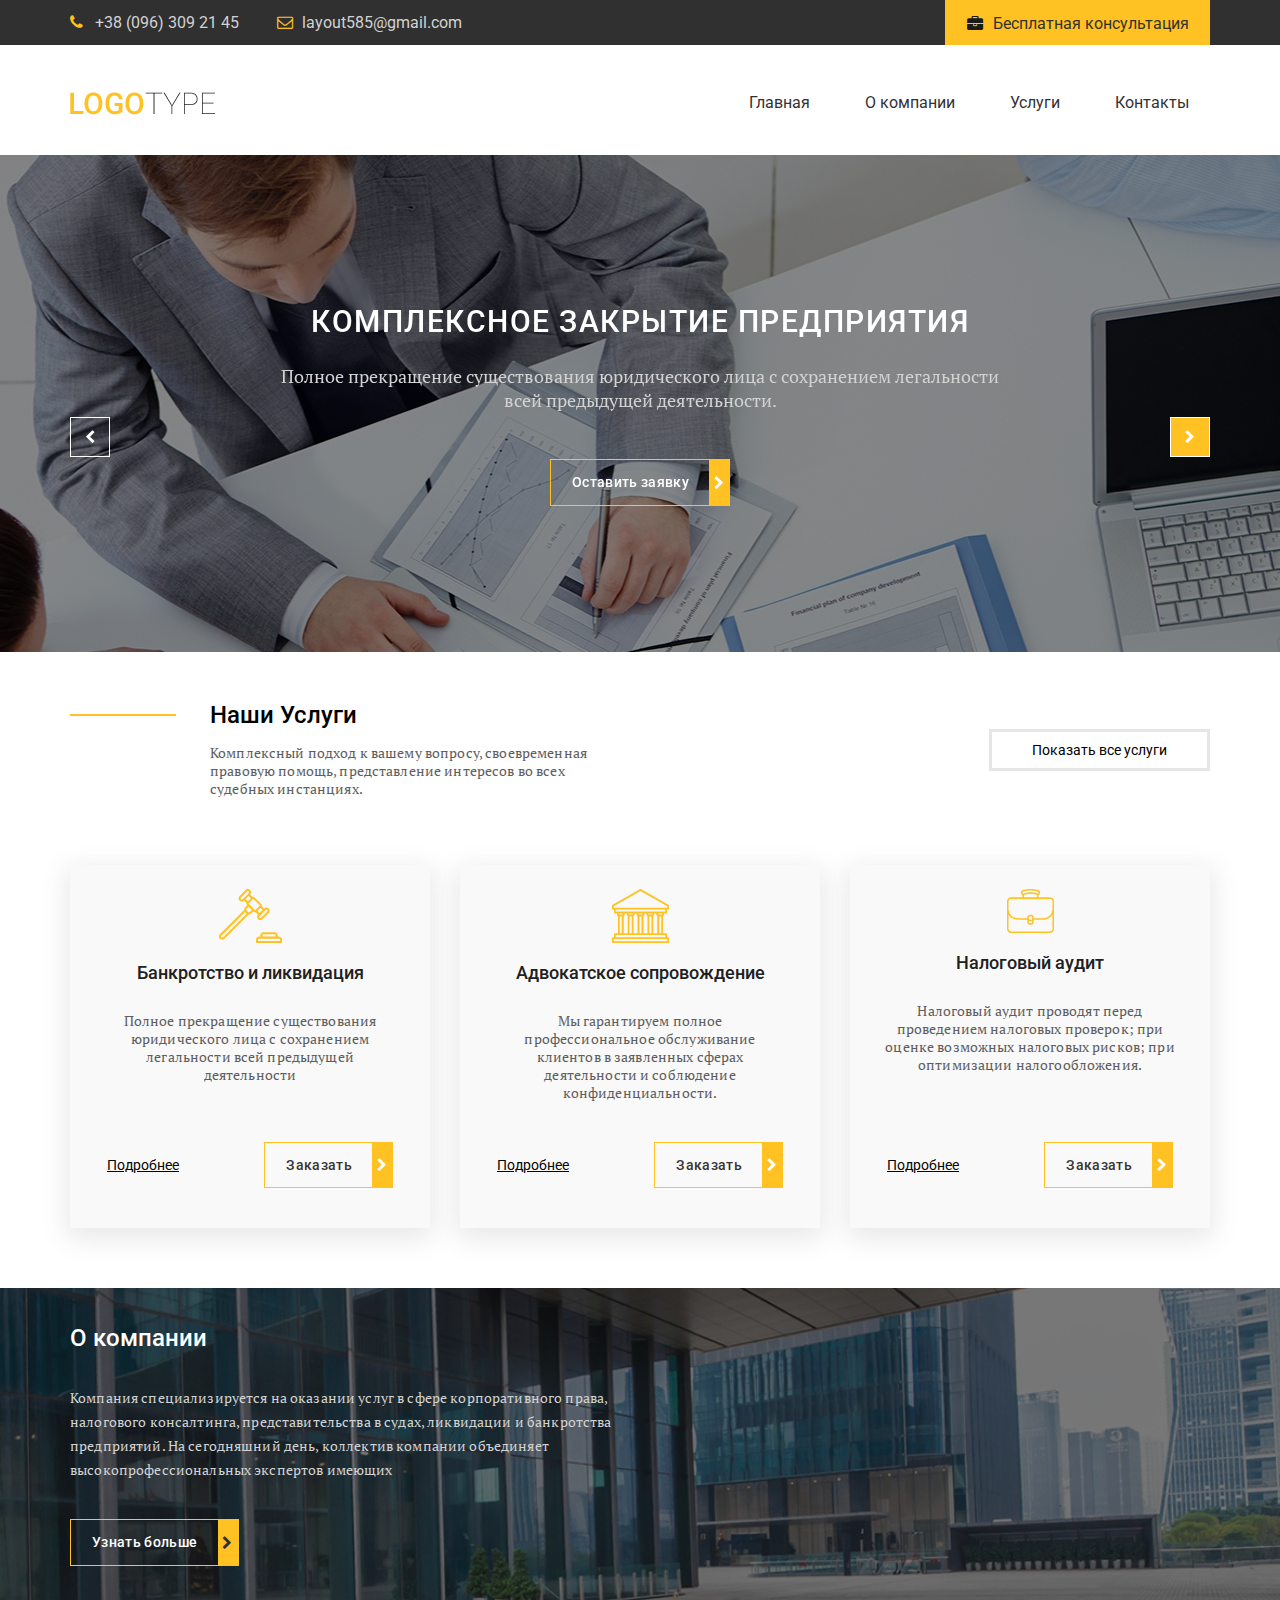
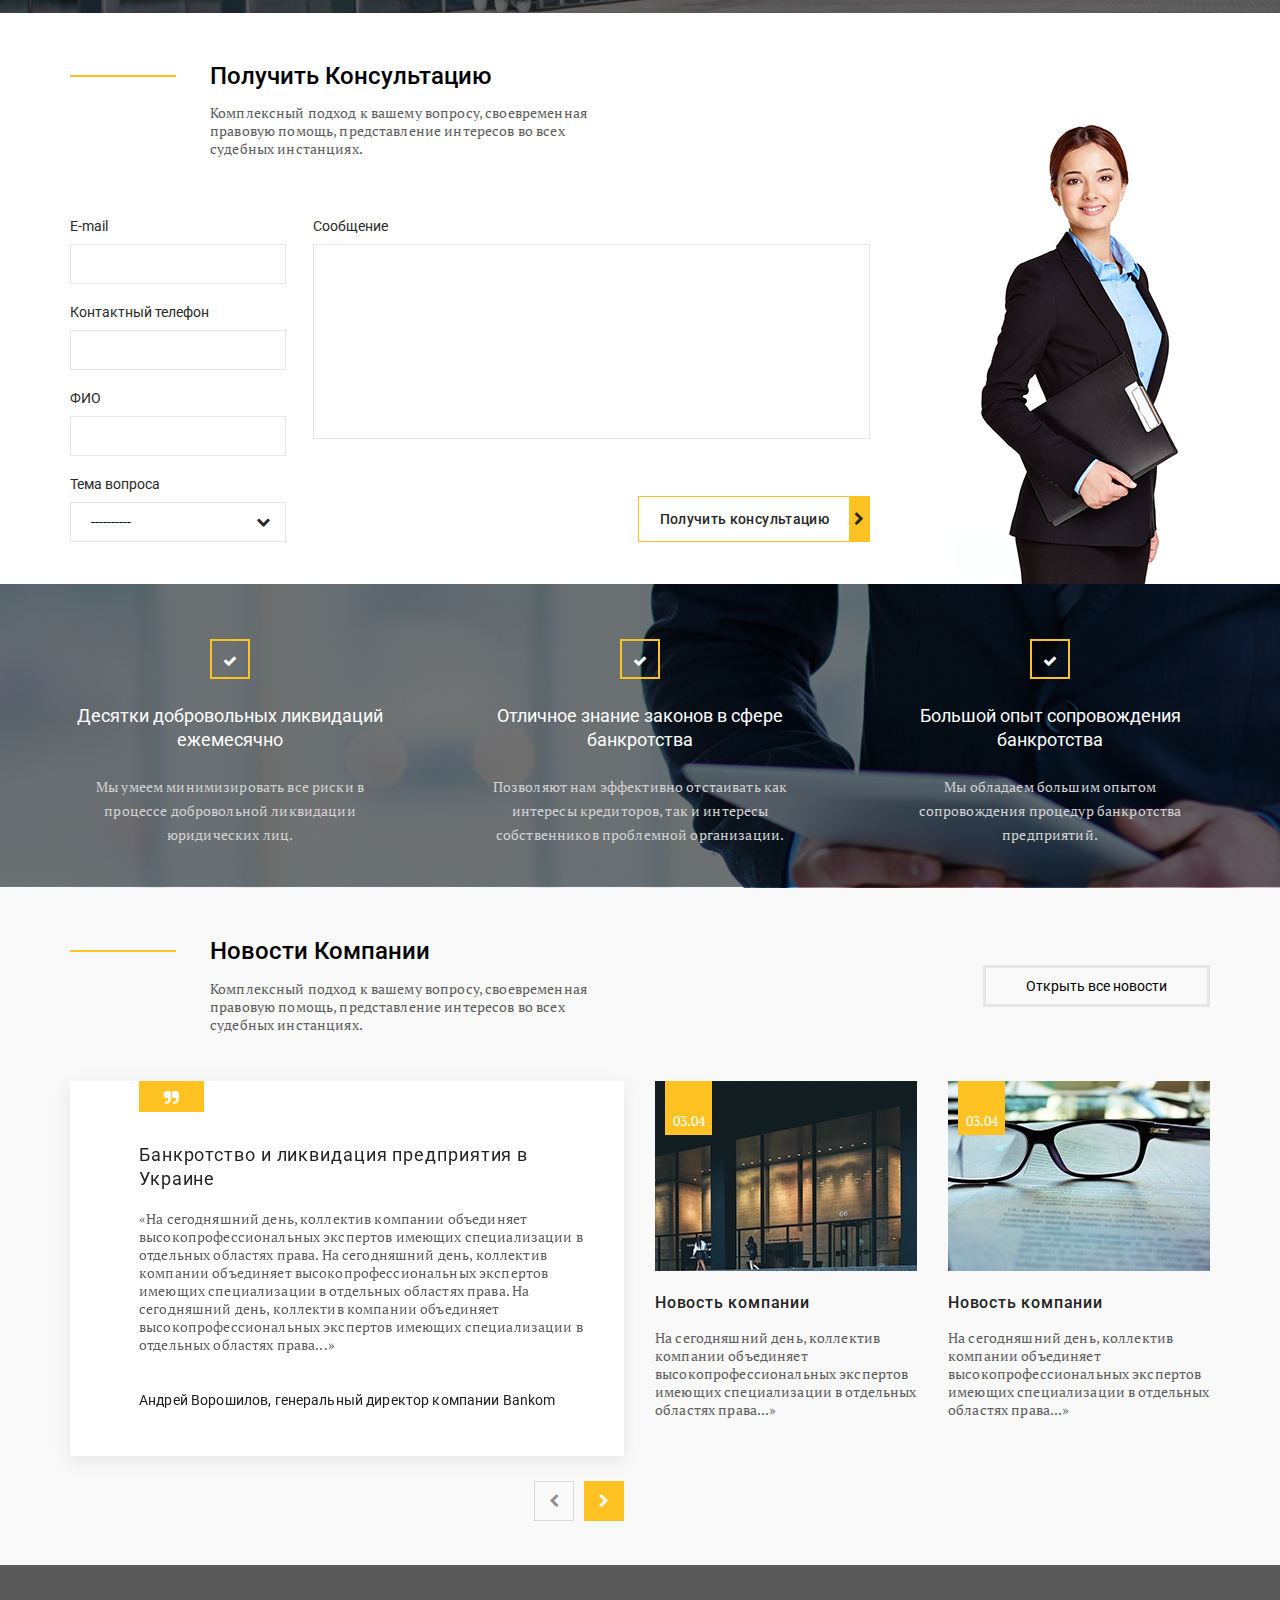
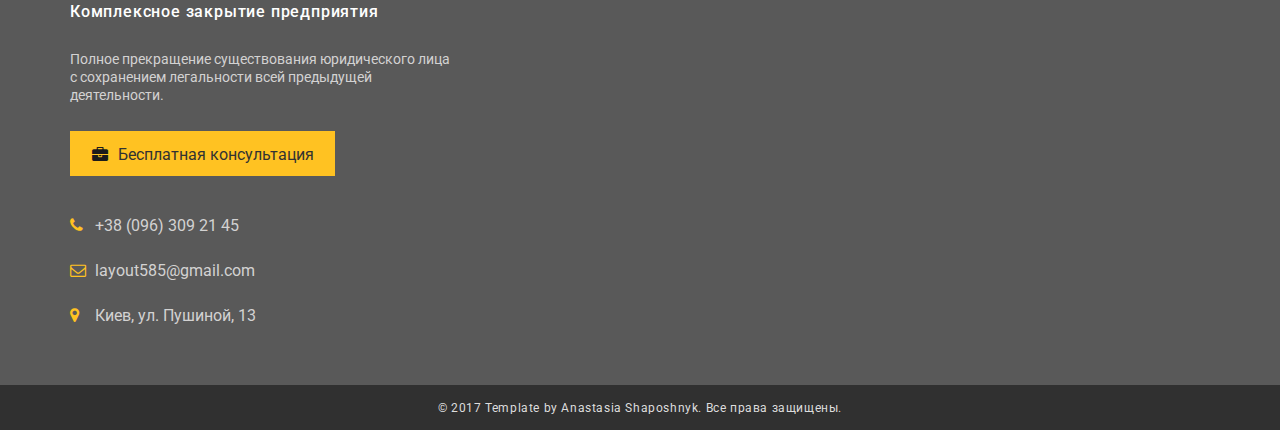
<file: logotype/index.html>
<!DOCTYPE html>
<html lang="en">
<head>
  <meta charset="UTF-8">
  <meta name="viewport" content="width=device-width, initial-scale=1.0">
  <title>Document</title>

  <link rel="stylesheet" href="css/normalize.css">
  <link href="https://fonts.googleapis.com/css2?family=PT+Serif:wght@400;700&family=Roboto:wght@400;500&display=swap" rel="stylesheet">
  <link rel="stylesheet" href="css/fonts.css">
  <link rel="stylesheet" href="css/slick.css">
  <link rel="stylesheet" href="css/style.css">
</head>
<body>
  
  <header class="header">
    <div class="header-top">
      <div class="container">
        <div class="header-top__inner">
          <div class="header__contacts">
            <div class="header__phone">+38 (096) 309 21 45</div>
            <div class="header__email">layout585@gmail.com</div>    
          </div>    
          <a href=".advice" class="header__button">Бесплатная консультация</a>   
        </div>
      </div>
    </div>

    <div class="nav">
      <div class="container">
        <div class="nav__inner">
          <img src="img/logo.png" alt="" class="nav__logo">
          <div class="nav__burger">
            <span></span>
            <span></span>
            <span></span>
          </div>
          <ul class="nav__list">
            <li class="nav__item">
              <a href="#" class="nav__link">Главная</a>
            </li>
            <li class="nav__item">
              <a href="#" class="nav__link">О компании</a>
            </li>
            <li class="nav__item">
              <a href="#" class="nav__link">Услуги</a>
            </li>
            <li class="nav__item">
              <a href="#" class="nav__link">Контакты</a>
            </li>
          </ul>
        </div>
      </div>
    </div>
  </header>

  <section class="main">
    <div class="container">
      <div class="main__slider">
        <div class="main__item">
          <h1 class="main__title">КОМПЛЕКСНОЕ ЗАКРЫТИЕ ПРЕДПРИЯТИЯ</h1>
          <div class="main__subtitle">
            Полное прекращение существования юридического лица с сохранением легальности всей предыдущей деятельности. 
          </div>
          <button data-modal class="main__button default-btn">Оставить заявку</button>
        </div>
        <div class="main__item">
          <h1 class="main__title">КОМПЛЕКСНОЕ ЗАКРЫТИЕ ПРЕДПРИЯТИЯ</h1>
          <div class="main__subtitle">
            Полное прекращение существования юридического лица с сохранением легальности всей предыдущей деятельности. 
          </div>
          <button data-modal class="main__button default-btn">Оставить заявку</button>
        </div>
        <div class="main__item">
          <h1 class="main__title">КОМПЛЕКСНОЕ ЗАКРЫТИЕ ПРЕДПРИЯТИЯ</h1>
          <div class="main__subtitle">
            Полное прекращение существования юридического лица с сохранением легальности всей предыдущей деятельности. 
          </div>
          <button data-modal class="main__button default-btn">Оставить заявку</button>
        </div>
      </div>
    </div>
  </section>

  
  <section class="section service">
    <div class="container">

      <div class="section__top">
        <div class="section__box">
          <h2 class="section__title">Наши Услуги</h2>
          <div class="section__subtitle">
            Комплексный подход к вашему вопросу, своевременная правовую помощь, представление интересов во всех судебных инстанциях.
          </div>
        </div>
        <button class="section__button">Показать все услуги</button>
      </div>

      <div class="service-list">
        <div class="service__item">
          <img class="service__item-img" src="img/service/1.png" alt="">
          <div class="service__item-title">Банкротство и ликвидация</div>
          <div class="service__item-desc">
            Полное прекращение существования юридического лица с сохранением легальности всей предыдущей деятельности
          </div>
          <div class="service__item-buttons">
            <a href="#" class="service__item-link">Подробнее</a>
            <button data-modal class="default-btn">Заказать</button>
          </div>
        </div>
        <div class="service__item">
          <img class="service__item-img" src="img/service/2.png" alt="">
          <div class="service__item-title">Адвокатское сопровождение</div>
          <div class="service__item-desc">
            Мы гарантируем полное профессиональное обслуживание клиентов в заявленных сферах деятельности и соблюдение конфиденциальности.
          </div>
          <div class="service__item-buttons">
            <a href="#" class="service__item-link">Подробнее</a>
            <button data-modal class="default-btn">Заказать</button>
          </div>
        </div>
        <div class="service__item">
          <img class="service__item-img" src="img/service/3.png" alt="">
          <div class="service__item-title">Налоговый аудит</div>
          <div class="service__item-desc">
            Налоговый аудит проводят перед проведением налоговых проверок; при оценке возможных налоговых рисков; при оптимизации налогообложения.
          </div>
          <div class="service__item-buttons">
            <a href="#" class="service__item-link">Подробнее</a>
            <button data-modal class="default-btn">Заказать</button>
          </div>
        </div>
      </div>

    </div>
  </section>

  
  <section class="about">
    <div class="container">
      <h2 class="about__title">О компании </h2>
      <div class="about__desc">
        Компания специализируется на оказании услуг в сфере корпоративного права, налогового консалтинга, представительства в судах, ликвидации и банкротства предприятий. На сегодняшний день, коллектив компании объединяет 
        высокопрофессиональных экспертов имеющих
      </div>
      <button class="about__button default-btn">Узнать больше</button>
    </div>
  </section>

  
  <section class="section advice">
    <div class="container">
      <div class="advice-wrapper">
        <div class="section__top">
          <div class="section__box">
            <h2 class="section__title">Получить Консультацию</h2>
            <div class="section__subtitle">
              Комплексный подход к вашему вопросу, своевременная правовую помощь, представление интересов во всех судебных инстанциях.
            </div>
          </div>
        </div>
  
        <form class="form">
          <div class="form-left">
            <label>
              E-mail 
              <input type="text">
            </label>
            <label>
              Контактный телефон 
              <input type="text">
            </label>
            <label>
              ФИО
              <input type="text">
            </label>
            <label>
              Тема вопроса
              <div class="select">
                <select>
                  <option>----------</option>
                  <option>----------</option>
                  <option>----------</option>
                  <option>----------</option>
                </select>
              </div>
            </label>
          </div>
          <div class="form-right">
            <label>
              Сообщение
              <textarea></textarea>
            </label>
            <button type="submit" class="form__button default-btn">Получить консультацию</button>
          </div>
        </form>
      </div>
    </div>
  </section>

 
  <section class="features">
    <div class="container">
      <div class="features__list">
        <div class="features__item">
          <div class="features__item-title">Десятки добровольных ликвидаций ежемесячно</div>
          <div class="features__item-subtitle">Мы умеем минимизировать все риски в процессе добровольной ликвидации юридических лиц.</div>
        </div>
        <div class="features__item">
          <div class="features__item-title">Отличное знание законов в сфере банкротства </div>
          <div class="features__item-subtitle">Позволяют нам эффективно отстаивать как интересы кредиторов, так и интересы собственников проблемной организации.</div>
        </div>
        <div class="features__item">
          <div class="features__item-title">Большой опыт сопровождения банкротства</div>
          <div class="features__item-subtitle">Мы обладаем большим опытом сопровождения процедур банкротства предприятий.</div>
        </div>
      </div>
    </div>
  </section>

   
  <section class="section news">
    <div class="container">
      
      <div class="section__top">
        <div class="section__box">
          <h2 class="section__title">Новости Компании</h2>
          <div class="section__subtitle">
            Комплексный подход к вашему вопросу, своевременная правовую помощь, представление интересов во всех судебных инстанциях.
          </div>
        </div>
        <button class="section__button">Открыть все новости</button>
      </div>

      <div class="news__content">
        <div class="news__slider">
          <div class="news__slide">
            <div class="news__slide-title">Банкротство и ликвидация предприятия в Украине</div>
            <div class="news__slide-text">«На сегодняшний день, коллектив компании объединяет высокопрофессиональных экспертов имеющих специализации в отдельных областях права. На сегодняшний день, коллектив компании объединяет высокопрофессиональных экспертов имеющих специализации в отдельных областях права. На сегодняшний день, коллектив компании объединяет высокопрофессиональных экспертов имеющих специализации в отдельных областях права...»</div>
            <div class="news__slide-author">Андрей Ворошилов, генеральный директор компании Bankom</div>
          </div>
          <div class="news__slide">
            <div class="news__slide-title">Банкротство и ликвидация предприятия в Украине</div>
            <div class="news__slide-text">«На сегодняшний день, коллектив компании объединяет высокопрофессиональных экспертов имеющих специализации в отдельных областях права. На сегодняшний день, коллектив компании объединяет высокопрофессиональных экспертов имеющих специализации в отдельных областях права. На сегодняшний день, коллектив компании объединяет высокопрофессиональных экспертов имеющих специализации в отдельных областях права...»</div>
            <div class="news__slide-author">Андрей Ворошилов, генеральный директор компании Bankom</div>
          </div>
          <div class="news__slide">
            <div class="news__slide-title">Банкротство и ликвидация предприятия в Украине</div>
            <div class="news__slide-text">«На сегодняшний день, коллектив компании объединяет высокопрофессиональных экспертов имеющих специализации в отдельных областях права. На сегодняшний день, коллектив компании объединяет высокопрофессиональных экспертов имеющих специализации в отдельных областях права. На сегодняшний день, коллектив компании объединяет высокопрофессиональных экспертов имеющих специализации в отдельных областях права...»</div>
            <div class="news__slide-author">Андрей Ворошилов, генеральный директор компании Bankom</div>
          </div>
        </div>
        <div class="news__block">
          <img src="img/news/1.jpg" alt="" class="news__block-img">
          <div class="news__block-title">Новость компании </div>
          <div class="news__block-desc">На сегодняшний день, коллектив компании объединяет высокопрофессиональных экспертов имеющих специализации в отдельных областях права...»</div>
        </div>
        <div class="news__block">
          <img src="img/news/2.jpg" alt="" class="news__block-img">
          <div class="news__block-title">Новость компании </div>
          <div class="news__block-desc">На сегодняшний день, коллектив компании объединяет высокопрофессиональных экспертов имеющих специализации в отдельных областях права...»</div>
        </div>
      </div>

    </div>
  </section>
  
  <section class="contacts">
    <div class="container">
      <div class="contacts__wrapper">
        <div class="contacts__block">
          <div class="contacts__header">Комплексное закрытие предприятия</div>
          <div class="contacts__desc">Полное прекращение существования юридического лица с сохранением легальности всей предыдущей деятельности.</div>
          <a href=".advice" class="contacts__button">Бесплатная консультация</a>
          <div class="contacts__phone">+38 (096) 309 21 45</div>
          <div class="contacts__email">layout585@gmail.com</div>  
          <div class="contacts__adress">Киев, ул. Пушиной, 13</div>
        </div>
        <div class="contacts__map">
          <iframe src="https://www.google.com/maps/embed?pb=!1m18!1m12!1m3!1d898.0692864719027!2d30.366697981325995!3d50.4574243361968!2m3!1f0!2f0!3f0!3m2!1i1024!2i768!4f13.1!3m3!1m2!1s0x40d4cc919501b4ef%3A0x71a476f68f4c8246!2z0YPQuy4g0KTQtdC-0LTQvtGA0Ysg0J_Rg9GI0LjQvdC-0LksIDEzLCDQmtC40LXQsiwg0KPQutGA0LDQuNC90LAsIDAyMDAw!5e0!3m2!1sru!2sru!4v1595608792306!5m2!1sru!2sru" frameborder="0" style="border:0;" allowfullscreen="" aria-hidden="false" tabindex="0"></iframe>
        </div>
      </div>
    </div>
  </section>
  
  <footer class="footer">
    © 2017 Template by Anastasia Shaposhnyk. Все права защищены.
  </footer>
  
  
  <div class="modal-inner" id="modal-inner">
    <div id="modal" class="modal">
      <div class="modal__close">
        <span></span>
        <span></span>
      </div>
      <h3 class="modal__title">Оставить заявку</h3>
      <form action="" class="modal__form">
        <label class="modal__label">Имя
          <input type="text" class="modal__input">
        </label>
        <label class="modal__label">Телефон
          <input type="text" class="modal__input">
        </label>
        <label class="modal__label">E-mail
          <input type="text" class="modal__input">
        </label>
        <button class="modal__button" type="submit">Отправить заявку</button>
      </form>
    </div>
  </div> 

  <script src="https://code.jquery.com/jquery-3.5.1.min.js" integrity="sha256-9/aliU8dGd2tb6OSsuzixeV4y/faTqgFtohetphbbj0=" crossorigin="anonymous"></script>
  <script src="js/slick.min.js"></script>
  <script src="js/script.js"></script>

</body>
</html>
</file>
<file: logotype/css/fonts.css>
@font-face {
  font-family: 'icomoon';
  src:  url('../fonts/icomoon.eot?isu0vt');
  src:  url('../fonts/icomoon.eot?isu0vt#iefix') format('embedded-opentype'),
    url('../fonts/icomoon.ttf?isu0vt') format('truetype'),
    url('../fonts/icomoon.woff?isu0vt') format('woff'),
    url('../fonts/icomoon.svg?isu0vt#icomoon') format('svg');
  font-weight: normal;
  font-style: normal;
  font-display: block;
}

[class^="icon-"], [class*=" icon-"] {
  /* use !important to prevent issues with browser extensions that change fonts */
  font-family: 'icomoon' !important;
  speak: never;
  font-style: normal;
  font-weight: normal;
  font-variant: normal;
  text-transform: none;
  line-height: 1;

  /* Better Font Rendering =========== */
  -webkit-font-smoothing: antialiased;
  -moz-osx-font-smoothing: grayscale;
}

.icon-envelope-o:before {
  content: "\f003";
}
.icon-check:before {
  content: "\f00c";
}
.icon-map-marker:before {
  content: "\f041";
}
.icon-chevron-left:before {
  content: "\f053";
}
.icon-chevron-right:before {
  content: "\f054";
}
.icon-phone:before {
  content: "\f095";
}
.icon-briefcase:before {
  content: "\f0b1";
}
.icon-quote-right:before {
  content: "\f10e";
}
</file>
<file: logotype/css/style.css>
@charset "UTF-8";
body {
  font-family: 'Roboto', sans-serif;
  font-size: 14px;
  overflow-x: hidden;
}

* {
  -webkit-box-sizing: border-box;
          box-sizing: border-box;
}

*:after, *:before {
  -webkit-box-sizing: border-box;
          box-sizing: border-box;
}

ul, li {
  margin: 0;
  padding: 0;
  list-style: none;
}

.container {
  width: 1170px;
  margin: 0 auto;
  padding: 0 15px;
}

.default-btn {
  position: relative;
  text-align: center;
  padding: 14px 20px 14px 21px;
  border: 1px solid #ffc222;
  border-right: 21px solid #ffc222;
  background-color: transparent;
  font-weight: 500;
  letter-spacing: 0.35px;
  color: #ffffff;
  cursor: pointer;
  -webkit-transition: all 0.2s;
  transition: all 0.2s;
  outline: none;
}

.default-btn:after {
  content: "\f054";
  font-family: 'icomoon';
  position: absolute;
  right: -15px;
  top: 50%;
  -webkit-transform: translateY(-50%);
          transform: translateY(-50%);
}

.default-btn:hover {
  border-color: #eeac00;
}

.section {
  padding-top: 50px;
  padding-bottom: 40px;
}

.section__top {
  display: -webkit-box;
  display: -ms-flexbox;
  display: flex;
  -webkit-box-pack: justify;
      -ms-flex-pack: justify;
          justify-content: space-between;
  -webkit-box-align: center;
      -ms-flex-align: center;
          align-items: center;
}

.section__box {
  max-width: 524px;
  padding-left: 140px;
  position: relative;
}

.section__box:before {
  content: '';
  position: absolute;
  left: 0;
  top: 12px;
  width: 106px;
  height: 2px;
  background-color: #ffc222;
}

.section__title {
  margin-top: 0;
  font-size: 24px;
  font-weight: 500;
  margin-bottom: 14px;
}

.section__subtitle {
  line-height: 18px;
  letter-spacing: 0.14px;
  color: #5e5e5e;
  font-family: "PT Serif";
}

.section__button {
  padding: 10px 40px;
  border: 3px solid #e6e6e6;
  background-color: transparent;
  cursor: pointer;
  -webkit-transition: all 0.2s;
  transition: all 0.2s;
}

.section__button:hover {
  border-color: #b3b3b3;
}

.slick-arrow {
  width: 40px;
  height: 40px;
  border: 1px solid #ffffff;
  background-color: #ffc222;
  position: absolute;
  cursor: pointer;
  z-index: 2;
  outline: none;
}

.slick-arrow:after {
  font-family: 'Icomoon';
  color: #ffffff;
  position: absolute;
  top: 50%;
  left: 50%;
  -webkit-transform: translate(-50%, -50%);
          transform: translate(-50%, -50%);
}

.slick-prev:after {
  content: "\f053";
}

.slick-next:after {
  content: "\f054";
}

.slick-disabled {
  cursor: default;
  background-color: transparent;
}

.header-top {
  background-color: #303030;
  max-height: 45px;
}

.header-top__inner {
  display: -webkit-box;
  display: -ms-flexbox;
  display: flex;
  -webkit-box-pack: justify;
      -ms-flex-pack: justify;
          justify-content: space-between;
}

.header__phone, .header__email, .contacts__phone, .contacts__email, .contacts__adress {
  display: inline-block;
  line-height: 45px;
  font-size: 16px;
  padding: 0 35px 0 25px;
  color: #d3d2d2;
  position: relative;
}

.header__phone:before,
.contacts__phone:before {
  content: "\f095";
  position: absolute;
  left: 0;
  color: #ffc222;
  font-family: 'icomoon';
}

.header__email:before,
.contacts__email:before {
  content: "\f003";
  position: absolute;
  left: 0;
  color: #ffc222;
  font-family: 'icomoon';
}

.header__button, .contacts__button, .modal__button {
  position: relative;
  display: inline-block;
  outline: none;
  text-decoration: none;
  font-size: 16px;
  border: none;
  background-color: #ffc222;
  padding: 15px 21px 12px 48px;
  cursor: pointer;
  -webkit-transition: all 0.3s;
  transition: all 0.3s;
  color: #323232;
}

.header__button:hover,
.contacts__button:hover {
  background-color: #eeac00;
}

.header__button:before,
.contacts__button:before {
  content: "\f0b1";
  font-family: 'icomoon';
  position: absolute;
  left: 22px;
  color: #1b1b1b;
}

.nav {
  padding: 38px 0 32px;
}

.nav__burger {
  display: none;
}

.nav__inner {
  display: -webkit-box;
  display: -ms-flexbox;
  display: flex;
  -webkit-box-pack: justify;
      -ms-flex-pack: justify;
          justify-content: space-between;
  -webkit-box-align: center;
      -ms-flex-align: center;
          align-items: center;
}

.nav__item {
  display: inline-block;
}

.nav__link {
  display: block;
  padding: 10px 20px;
  margin-left: 10px;
  text-decoration: none;
  font-size: 16px;
  color: #323233;
  border: 1px solid transparent;
  -webkit-transition: all 0.3s;
  transition: all 0.3s;
}

.nav__link:hover {
  border-color: #ffc222;
}

.main {
  background: url(../img/main-bg.jpg) no-repeat center;
  background-size: cover;
  min-height: 497px;
  text-align: center;
  padding-top: 129px;
}

.main__title {
  margin-bottom: 24px;
  color: #ffffff;
  letter-spacing: 1.5px;
  font-size: 30px;
  font-weight: 500;
  line-height: 36px;
}

.main__subtitle {
  padding: 0 200px;
  margin-bottom: 47px;
  color: #d3d2d2;
  font-family: "PT Serif";
  font-size: 18px;
  line-height: 24px;
}

.main__item {
  outline: none;
}

.main .slick-arrow {
  top: 60%;
}

.main .slick-prev {
  left: 0;
}

.main .slick-next {
  right: 0;
}

.service-list {
  display: -webkit-box;
  display: -ms-flexbox;
  display: flex;
  -webkit-box-pack: justify;
      -ms-flex-pack: justify;
          justify-content: space-between;
  -webkit-box-align: center;
      -ms-flex-align: center;
          align-items: center;
  margin-top: 67px;
}

.service__item {
  position: relative;
  max-width: 360px;
  min-height: 363px;
  text-align: center;
  -webkit-box-shadow: 0 7px 24px 3px rgba(91, 89, 89, 0.14);
          box-shadow: 0 7px 24px 3px rgba(91, 89, 89, 0.14);
  background-color: #f9f9f9;
}

.service__item-img {
  display: block;
  margin: 0 auto;
  margin-top: 24px;
}

.service__item-title {
  margin-top: 20px;
  margin-bottom: 28px;
  font-size: 18px;
  font-weight: 500;
  color: #212020;
}

.service__item-desc {
  color: #5e5e5e;
  font-family: "PT Serif";
  line-height: 18px;
  letter-spacing: 0.14px;
  padding-left: 34px;
  padding-right: 34px;
}

.service__item-buttons {
  position: absolute;
  bottom: 40px;
  display: -webkit-box;
  display: -ms-flexbox;
  display: flex;
  -webkit-box-align: center;
      -ms-flex-align: center;
          align-items: center;
  -webkit-box-pack: justify;
      -ms-flex-pack: justify;
          justify-content: space-between;
  width: 100%;
  padding: 0 37px;
}

.service__item-buttons .default-btn {
  color: #373636;
}

.service__item-buttons .default-btn:after {
  color: #ffffff;
}

.service__item-link {
  color: #050505;
}

.about {
  background: url(../img/about-bg.jpg) no-repeat center;
  background-size: cover;
}

.about__title {
  padding-top: 37px;
  margin-bottom: 34px;
  font-size: 24px;
  font-weight: 500;
  color: #ffffff;
}

.about__desc {
  max-width: 560px;
  color: #d3d2d2;
  font-family: "PT Serif";
  line-height: 24px;
  margin-bottom: 37px;
  letter-spacing: 0.14px;
}

.about__button {
  margin-bottom: 47px;
}

.about__button:after {
  color: #303030;
}

.advice {
  padding-bottom: 0;
}

.advice-wrapper {
  background: url(../img/woman.png) no-repeat right bottom;
}

.form {
  margin-top: 40px;
  padding-bottom: 42px;
  max-width: 800px;
  display: -webkit-box;
  display: -ms-flexbox;
  display: flex;
}

.form input, .form select, .form textarea {
  background-color: transparent;
  display: block;
  outline: none;
  width: 100%;
  height: 40px;
  border: 1px solid #e6e6e6;
  padding: 0 20px;
}

.form-left {
  max-width: 264px;
}

.form-left label {
  display: block;
  color: #282828;
  margin-top: 10px;
  line-height: 36px;
}

.form-left label .select {
  position: relative;
}

.form-left label .select select {
  -webkit-appearance: none;
     -moz-appearance: none;
          appearance: none;
  cursor: pointer;
}

.form-left label .select:after {
  content: "\f054";
  font-family: 'Icomoon';
  z-index: 3;
  pointer-events: none;
  position: absolute;
  -webkit-transform: rotate(90deg);
          transform: rotate(90deg);
  right: 18px;
  top: 3px;
}

.form-right {
  position: relative;
  margin-left: 27px;
}

.form-right label {
  display: block;
  line-height: 36px;
  color: #282828;
  margin: 10px 0;
}

.form-right label textarea {
  padding: 10px;
  display: block;
  min-width: 557px;
  min-height: 195px;
  resize: none;
}

.form__button {
  position: absolute;
  bottom: 0;
  right: 0;
  color: #282828;
}

.features {
  min-height: 286px;
  background: url(../img/features-bg.jpg) no-repeat center;
  background-size: cover;
  padding: 55px 0 41px 0;
}

.features__list {
  display: -webkit-box;
  display: -ms-flexbox;
  display: flex;
  -webkit-box-align: center;
      -ms-flex-align: center;
          align-items: center;
  -webkit-box-pack: justify;
      -ms-flex-pack: justify;
          justify-content: space-between;
}

.features__item {
  position: relative;
  max-width: 320px;
  padding-top: 65px;
  text-align: center;
}

.features__item:after {
  content: '';
  position: absolute;
  display: block;
  width: 40px;
  height: 40px;
  border: 2px solid #ffc222;
  top: 0;
  left: 50%;
  -webkit-transform: translateX(-50%);
          transform: translateX(-50%);
}

.features__item:before {
  content: "\f00c";
  font-family: 'Icomoon';
  position: absolute;
  top: 14px;
  left: 50%;
  -webkit-transform: translateX(-50%);
          transform: translateX(-50%);
  color: #ffffff;
}

.features__item-title {
  font-size: 18px;
  color: #ffffff;
  line-height: 24px;
}

.features__item-subtitle {
  margin-top: 23px;
  color: #d3d2d2;
  font-family: "PT Serif";
  line-height: 24px;
  letter-spacing: 0.14px;
}

.news {
  padding-bottom: 109px;
  background-color: #f9f9f9;
}

.news__content {
  margin-top: 47px;
  display: -webkit-box;
  display: -ms-flexbox;
  display: flex;
  -webkit-box-pack: justify;
      -ms-flex-pack: justify;
          justify-content: space-between;
}

.news__slider {
  max-width: 554px;
  -webkit-box-shadow: 0 5px 15px 1px rgba(128, 127, 127, 0.13);
          box-shadow: 0 5px 15px 1px rgba(128, 127, 127, 0.13);
  background-color: #ffffff;
}

.news .slick-arrow {
  right: 0;
  bottom: -65px;
  border: 1px solid #ffc222;
}

.news .slick-prev {
  right: 50px;
}

.news .slick-disabled {
  border: 1px solid #dadada;
}

.news .slick-disabled::after {
  color: #908e8e;
}

.news__slide {
  padding: 62px 37px 47px 69px;
  position: relative;
  outline: none;
}

.news__slide:before {
  content: '';
  width: 65px;
  height: 31px;
  background-color: #ffc222;
  position: absolute;
  top: 0;
  left: 69px;
}

.news__slide:after {
  content: "\f10e";
  font-family: 'Icomoon';
  position: absolute;
  color: #ffffff;
  font-size: 16px;
  letter-spacing: 0.8px;
  top: 8px;
  left: 94px;
}

.news__slide-title {
  margin-bottom: 19px;
  color: #242424;
  font-size: 18px;
  line-height: 24px;
  letter-spacing: 0.9px;
}

.news__slide-text {
  color: #5e5e5e;
  font-family: "PT Serif";
  line-height: 18px;
  letter-spacing: 0.14px;
  margin-bottom: 37px;
}

.news__slide-author {
  color: #212020;
  line-height: 18px;
  letter-spacing: 0.14px;
}

.news__block {
  max-width: 262px;
  position: relative;
}

.news__block:after {
  content: '03.04';
  width: 47px;
  height: 54px;
  background-color: #ffc222;
  position: absolute;
  left: 10px;
  top: 0;
  color: #ffffff;
  font-weight: 500;
  text-align: center;
  padding-top: 32px;
  font-family: "PT Serif";
}

.news__block-title {
  margin-top: 20px;
  margin-bottom: 17px;
  color: #242424;
  font-size: 16px;
  font-weight: 500;
  line-height: 18px;
  letter-spacing: 0.8px;
}

.news__block-desc {
  color: #5e5e5e;
  font-family: "PT Serif";
  line-height: 18px;
  letter-spacing: 0.14px;
}

.contacts {
  padding: 29px 0 47px;
  background-color: #595959;
}

.contacts__wrapper {
  display: -webkit-box;
  display: -ms-flexbox;
  display: flex;
  -webkit-box-align: center;
      -ms-flex-align: center;
          align-items: center;
  -webkit-box-pack: justify;
      -ms-flex-pack: justify;
          justify-content: space-between;
}

.contacts__block {
  max-width: 380px;
}

.contacts__block:after {
  content: '';
  clear: both;
  display: block;
}

.contacts__header {
  color: #ffffff;
  font-size: 16px;
  font-weight: 500;
  line-height: 36px;
  letter-spacing: 0.8px;
  margin-bottom: 20px;
}

.contacts__desc {
  color: #d3d2d2;
  font-weight: 400;
  line-height: 18px;
  margin-bottom: 27px;
}

.contacts__button {
  display: block;
  float: left;
  margin-bottom: 27px;
}

.contacts__adress:before {
  content: "\f041";
  position: absolute;
  left: 0;
  color: #ffc222;
  font-family: 'icomoon';
}

.contacts__map iframe {
  min-width: 632px;
  min-height: 251px;
}

.footer {
  text-align: center;
  display: -webkit-box;
  display: -ms-flexbox;
  display: flex;
  -webkit-box-align: center;
      -ms-flex-align: center;
          align-items: center;
  -webkit-box-pack: center;
      -ms-flex-pack: center;
          justify-content: center;
  height: 45px;
  background-color: #303030;
  color: #ddd;
  font-size: 12px;
  line-height: 24px;
  letter-spacing: 0.6px;
}

.modal {
  z-index: 6;
  width: 450px;
  height: 490px;
  position: absolute;
  top: 50%;
  left: 50%;
  -webkit-transform: translate(-50%, -50%);
          transform: translate(-50%, -50%);
  background-color: #ffffff;
  border-radius: 10px;
  padding: 25px 50px 15px 50px;
}

.modal__close {
  width: 40px;
  height: 40px;
  position: absolute;
  top: 15px;
  right: 15px;
  cursor: pointer;
}

.modal__close span {
  display: block;
  position: absolute;
  top: 50%;
  -webkit-transform: translateY(-50%);
          transform: translateY(-50%);
  width: 100%;
  height: 1px;
  background: #333333;
  -webkit-transform: rotate(45deg);
          transform: rotate(45deg);
}

.modal__close span:last-child {
  -webkit-transform: rotate(135deg);
          transform: rotate(135deg);
}

.modal-inner {
  display: none;
  content: '';
  position: fixed;
  top: 0;
  left: 0;
  right: 0;
  bottom: 0;
  background: rgba(0, 0, 0, 0.7);
  z-index: 5;
}

.modal__title {
  text-align: center;
  text-transform: uppercase;
  font-size: 28px;
}

.modal__input {
  background-color: transparent;
  display: block;
  outline: none;
  width: 100%;
  height: 40px;
  border: 1px solid #e6e6e6;
  padding: 0 20px;
}

.modal__label {
  display: block;
  margin-top: 20px;
  color: #282828;
  line-height: 36px;
}

.modal__button {
  padding-left: 21px;
  float: none;
  display: block;
  margin: 30px auto 0 auto;
}

.modal__button:hover {
  background-color: #eeac00;
}

@media (max-width: 1199.98px) {
  .container {
    max-width: 960px;
  }
  .header-top {
    max-height: none;
  }
  .service__item {
    max-width: 300px;
  }
  .form {
    max-width: 650px;
    display: -webkit-box;
    display: -ms-flexbox;
    display: flex;
  }
  .form-left {
    min-width: 230px;
  }
  .form-right label textarea {
    min-width: 420px;
  }
  .features__item {
    max-width: 300px;
    min-height: 0;
  }
  .news__content {
    -ms-flex-wrap: wrap;
        flex-wrap: wrap;
    -webkit-box-pack: center;
        -ms-flex-pack: center;
            justify-content: center;
  }
  .news__slider {
    max-width: 670px;
  }
  .news .slick-arrow {
    right: -20px;
    top: 50%;
    -webkit-transform: translateY(-50%);
            transform: translateY(-50%);
  }
  .news .slick-prev {
    left: -20px;
  }
  .news__block {
    margin-top: 40px;
    max-width: 340px;
    margin-right: 30px;
  }
  .news__block:last-child {
    margin-right: 0;
  }
  .news__block img {
    width: 100%;
  }
  .contacts__map iframe {
    min-width: 500px;
  }
}

@media (max-width: 991.98px) {
  .container {
    max-width: 720px;
  }
  .header__button {
    padding: 13px 20px 13px 45px;
  }
  .main {
    padding-top: 50px;
  }
  .main__subtitle {
    padding: 50px;
  }
  .service-list {
    margin-top: 40px;
  }
  .service__item {
    max-width: 200px;
  }
  .service__item-title {
    font-size: 14px;
  }
  .service__item-desc {
    font-size: 12px;
    padding: 0 5px;
  }
  .service__item-buttons {
    bottom: 20px;
    -webkit-box-orient: vertical;
    -webkit-box-direction: normal;
        -ms-flex-direction: column;
            flex-direction: column;
  }
  .service__item-buttons button {
    margin-top: 15px;
    padding: 10px 15px;
  }
  .advice-wrapper {
    background: #fff;
  }
  .features__item {
    max-width: 210px;
  }
  .news__block {
    max-width: 300px;
  }
  .contacts__map iframe {
    min-width: 300px;
  }
}

@media (max-width: 767.98px) {
  .container {
    max-width: 540px;
  }
  .header__contacts {
    padding-left: 30px;
    display: -webkit-box;
    display: -ms-flexbox;
    display: flex;
    -ms-flex-wrap: wrap;
        flex-wrap: wrap;
    -webkit-box-pack: center;
        -ms-flex-pack: center;
            justify-content: center;
  }
  .header-top__inner {
    -webkit-box-orient: vertical;
    -webkit-box-direction: normal;
        -ms-flex-direction: column;
            flex-direction: column;
    -webkit-box-align: center;
        -ms-flex-align: center;
            align-items: center;
  }
  .header__button {
    margin: 10px auto;
    padding: 13px 20px 13px 45px;
  }
  .nav__link {
    padding: 5px 5px;
    margin-left: 5px;
    font-size: 14px;
    border-color: #ffc222;
  }
  .main {
    padding-top: 30px;
  }
  .section__top {
    -ms-flex-wrap: wrap;
        flex-wrap: wrap;
    -webkit-box-pack: center;
        -ms-flex-pack: center;
            justify-content: center;
  }
  .section__button {
    margin-top: 20px;
  }
  .section__box {
    padding-left: 90px;
  }
  .section__box:before {
    width: 70px;
  }
  .service-list {
    -ms-flex-wrap: wrap;
        flex-wrap: wrap;
    -webkit-box-pack: center;
        -ms-flex-pack: center;
            justify-content: center;
  }
  .service__item {
    max-width: 240px;
    margin: 10px 5px;
  }
  .advice {
    padding-bottom: 50px;
  }
  .form {
    display: -webkit-box;
    display: -ms-flexbox;
    display: flex;
    -ms-flex-wrap: wrap;
        flex-wrap: wrap;
    -webkit-box-pack: justify;
        -ms-flex-pack: justify;
            justify-content: space-between;
    -webkit-box-align: center;
        -ms-flex-align: center;
            align-items: center;
  }
  .form-left {
    display: -webkit-box;
    display: -ms-flexbox;
    display: flex;
    -ms-flex-wrap: wrap;
        flex-wrap: wrap;
    -webkit-box-pack: justify;
        -ms-flex-pack: justify;
            justify-content: space-between;
    max-width: none;
    width: 100%;
  }
  .form-left label {
    width: 240px;
  }
  .form-right {
    width: 100%;
    margin-left: 0;
  }
  .form__button {
    left: 50%;
    -webkit-transform: translateX(-50%);
            transform: translateX(-50%);
    bottom: -60px;
  }
  .features {
    padding: 25px;
  }
  .features__list {
    -ms-flex-wrap: wrap;
        flex-wrap: wrap;
  }
  .features__item {
    margin-top: 40px;
    max-width: none;
    width: 100%;
  }
  .news__slider {
    max-width: none;
    width: 100%;
  }
  .news__block {
    max-width: 220px;
  }
  .contacts__block {
    max-width: none;
  }
  .contacts__button {
    margin-right: 50px;
  }
  .contacts__wrapper {
    -webkit-box-orient: vertical;
    -webkit-box-direction: normal;
        -ms-flex-direction: column;
            flex-direction: column;
  }
  .contacts__map iframe {
    margin-top: 30px;
    min-width: 500px;
  }
}

@media (max-width: 575.98px) {
  .container {
    max-width: 100%;
  }
  .nav {
    padding: 20px;
  }
  .nav__list {
    width: 100%;
    opacity: 0.5;
    position: absolute;
    top: 174px;
    z-index: 5;
    right: 100%;
    -webkit-transition: 0.5s all;
    transition: 0.5s all;
    background-color: #ffc222;
  }
  .nav__list_active {
    opacity: 1;
    right: 0;
  }
  .nav__item {
    display: block;
    text-align: center;
  }
  .nav__item:first-child .nav__link {
    border-top: none;
  }
  .nav__item:last-child .nav__link {
    border-bottom: none;
  }
  .nav__link {
    margin-left: 0;
    padding: 25px 0;
    text-transform: uppercase;
    font-size: 19px;
    border-color: #eeac00;
  }
  .nav__burger {
    position: relative;
    display: -webkit-box;
    display: -ms-flexbox;
    display: flex;
    -webkit-box-orient: vertical;
    -webkit-box-direction: normal;
        -ms-flex-direction: column;
            flex-direction: column;
    -webkit-box-pack: justify;
        -ms-flex-pack: justify;
            justify-content: space-between;
    width: 35px;
    height: 25px;
  }
  .nav__burger:after {
    content: 'меню';
    font-family: 'PT serif';
    text-transform: uppercase;
    position: absolute;
    -webkit-transition: all 0.5s;
    transition: all 0.5s;
    opacity: 0.3;
    font-size: 12px;
    bottom: -15px;
    left: 50%;
    -webkit-transform: translateX(-50%);
            transform: translateX(-50%);
  }
  .nav__burger span {
    display: block;
    height: 4px;
    width: 100%;
    -webkit-transition: all 0.5s;
    transition: all 0.5s;
    background-color: #444444;
  }
  .nav__burger_active {
    display: block;
  }
  .nav__burger_active:after {
    content: 'закрыть';
    -webkit-transition: all 0.5s;
    transition: all 0.5s;
  }
  .nav__burger_active span {
    position: absolute;
    top: 30%;
    -webkit-transition: all 0.5s;
    transition: all 0.5s;
  }
  .nav__burger_active span:first-child {
    -webkit-transform: rotate(225deg);
            transform: rotate(225deg);
  }
  .nav__burger_active span:last-child {
    -webkit-transform: rotate(135deg);
            transform: rotate(135deg);
  }
  .nav__burger_active span:nth-child(2) {
    -webkit-transform: rotate(180deg);
            transform: rotate(180deg);
    opacity: 0;
  }
  .main {
    padding-top: 20px;
  }
  .main .slick-dots {
    width: 25%;
    margin: 60px auto 0 auto;
    display: -webkit-box;
    display: -ms-flexbox;
    display: flex;
    -webkit-box-pack: justify;
        -ms-flex-pack: justify;
            justify-content: space-between;
  }
  .main .slick-dots li {
    outline: none;
  }
  .main .slick-dots button {
    border: none;
    outline: none;
    opacity: 0.3;
    border-radius: 50%;
    background-color: #ffc222;
    width: 20px;
    height: 20px;
    color: transparent;
    -webkit-transition: all 0.2s;
    transition: all 0.2s;
  }
  .main .slick-dots li.slick-active button {
    -webkit-transition: all 0.2s;
    transition: all 0.2s;
    opacity: 1;
  }
  .main__subtitle {
    padding: 20px;
  }
  .section__box {
    padding-left: 0;
    text-align: center;
  }
  .section__box:before {
    display: none;
  }
  .service__item {
    max-width: none;
    min-height: 340px;
  }
  .about {
    text-align: center;
  }
  .form-left label {
    width: 100%;
    text-align: center;
  }
  .form-left label input, .form-left label select {
    text-align: center;
  }
  .form-right label textarea {
    min-width: 0;
  }
  .news {
    padding: 30px 0;
  }
  .news__block {
    max-width: none;
    width: 60%;
    margin: 20px auto;
  }
  .news__block:last-child {
    margin-right: auto;
  }
  .news__slide {
    padding: 40px 25px 15px 25px;
  }
  .news .slick-dots {
    width: 25%;
    margin: 10px auto 10px auto;
    display: -webkit-box;
    display: -ms-flexbox;
    display: flex;
    -webkit-box-pack: justify;
        -ms-flex-pack: justify;
            justify-content: space-between;
  }
  .news .slick-dots li {
    outline: none;
  }
  .news .slick-dots button {
    border: none;
    outline: none;
    opacity: 0.3;
    border-radius: 50%;
    background-color: #ffc222;
    width: 15px;
    height: 15px;
    color: transparent;
    -webkit-transition: all 0.2s;
    transition: all 0.2s;
  }
  .news .slick-dots li.slick-active button {
    -webkit-transition: all 0.2s;
    transition: all 0.2s;
    opacity: 1;
  }
  .contacts {
    text-align: center;
    padding-bottom: 0;
  }
  .contacts__phone, .contacts__email, .contacts__adress {
    padding-right: 0;
  }
  .contacts__button {
    float: none;
    margin-left: auto;
    margin-right: auto;
  }
  .contacts__map iframe {
    min-width: 320px;
  }
  .modal {
    width: 300px;
    height: 460px;
    padding: 15px 40px 10px 40px;
  }
  .modal__title {
    font-size: 24px;
    margin-top: 40px;
  }
}

@media (max-width: 483px) {
  .nav__list {
    top: 219px;
  }
  .news__block {
    width: 90%;
  }
}

@media (max-width: 346px) {
  .main__title {
    font-size: 25px;
  }
  .main__subtitle {
    padding: 10px;
  }
  .main .slick-dots {
    width: 40%;
    margin-top: 30px;
  }
  .main .slick-dots li button {
    width: 15px;
    height: 15px;
  }
  .news__block {
    width: 100%;
  }
}
/*# sourceMappingURL=style.css.map */
</file>
